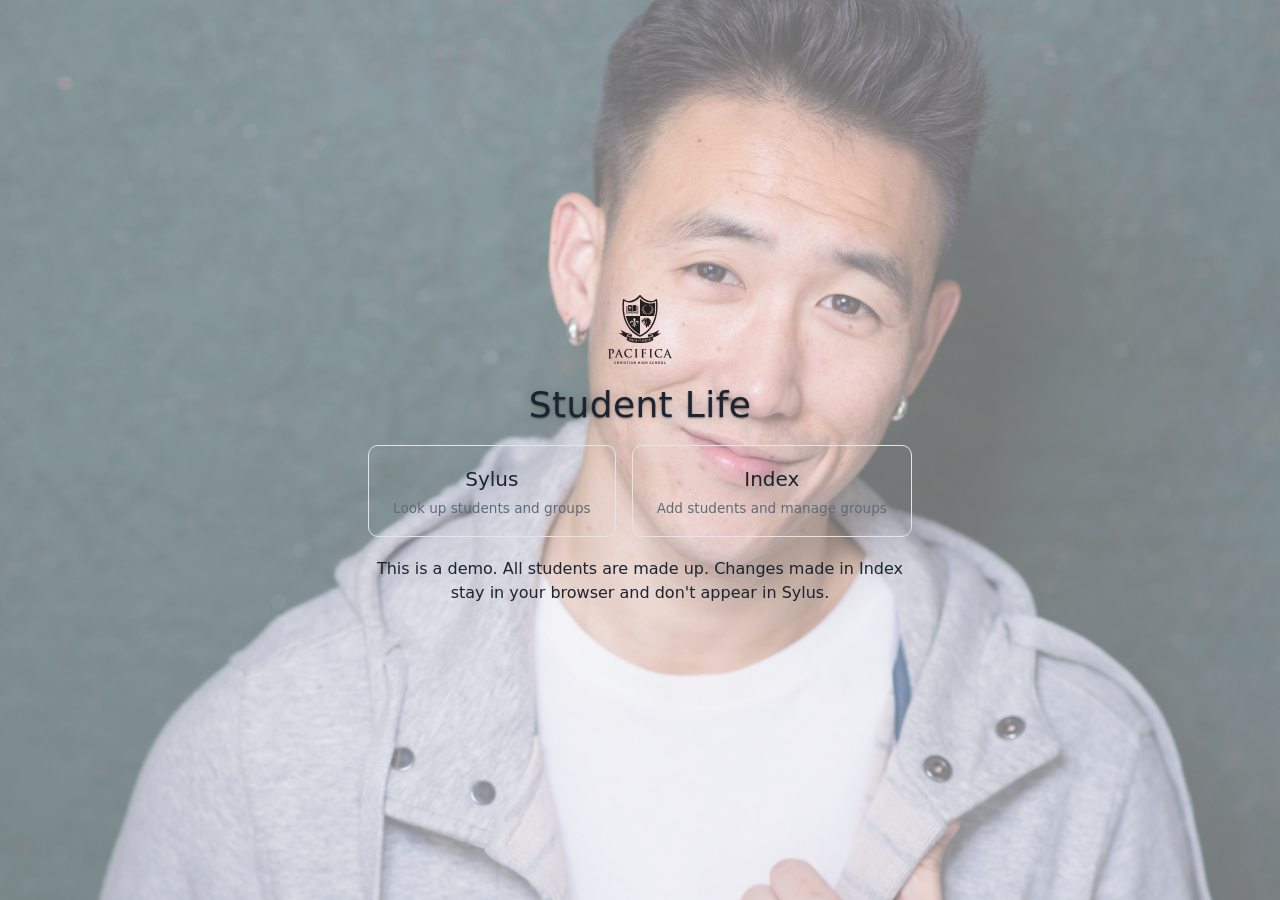
<file: index.html>
<!doctype html>
<html lang="en">
<head>
<meta charset="utf-8">
<meta name="viewport" content="width=device-width, initial-scale=1">
<title>Sylus and Index</title>
<link rel="stylesheet" href="shared/code/styles.css">
<style>
  body { background-image: url("sylus/output/background.jpg"); overflow: auto; }
  .landing { position: relative; min-height: 100%; display: flex; flex-direction: column; align-items: center; justify-content: center;
    gap: 20px; padding: 24px 16px; text-align: center; }
  .landing p { margin: 0; max-width: 34em; }
  .choices { display: flex; flex-wrap: wrap; justify-content: center; gap: 16px; }
  .choice { display: block; min-width: 220px; padding: 18px 24px; color: var(--text); text-decoration: none; font-size: 1.25rem;
    border: var(--box-border); border-radius: 10px; }
  .choice:hover { background: color-mix(in srgb, var(--text) 10%, transparent); }
  .choice small { display: block; margin-top: 4px; font-size: .85rem; color: var(--muted); }
</style>
</head>
<body>
<div class="landing">
  <img class="logo" src="sylus/output/logo.svg" alt="Pacifica logo">
  <h1>Student Life</h1>
  <div class="choices">
    <a class="choice" href="sylus/">Sylus<small>Look up students and groups</small></a>
    <a class="choice" href="index/">Index<small>Add students and manage groups</small></a>
  </div>
  <p>This is a demo. All students are made up. Changes made in Index stay in your browser and don't appear in Sylus.</p>
</div>
</body>
</html>
</file>
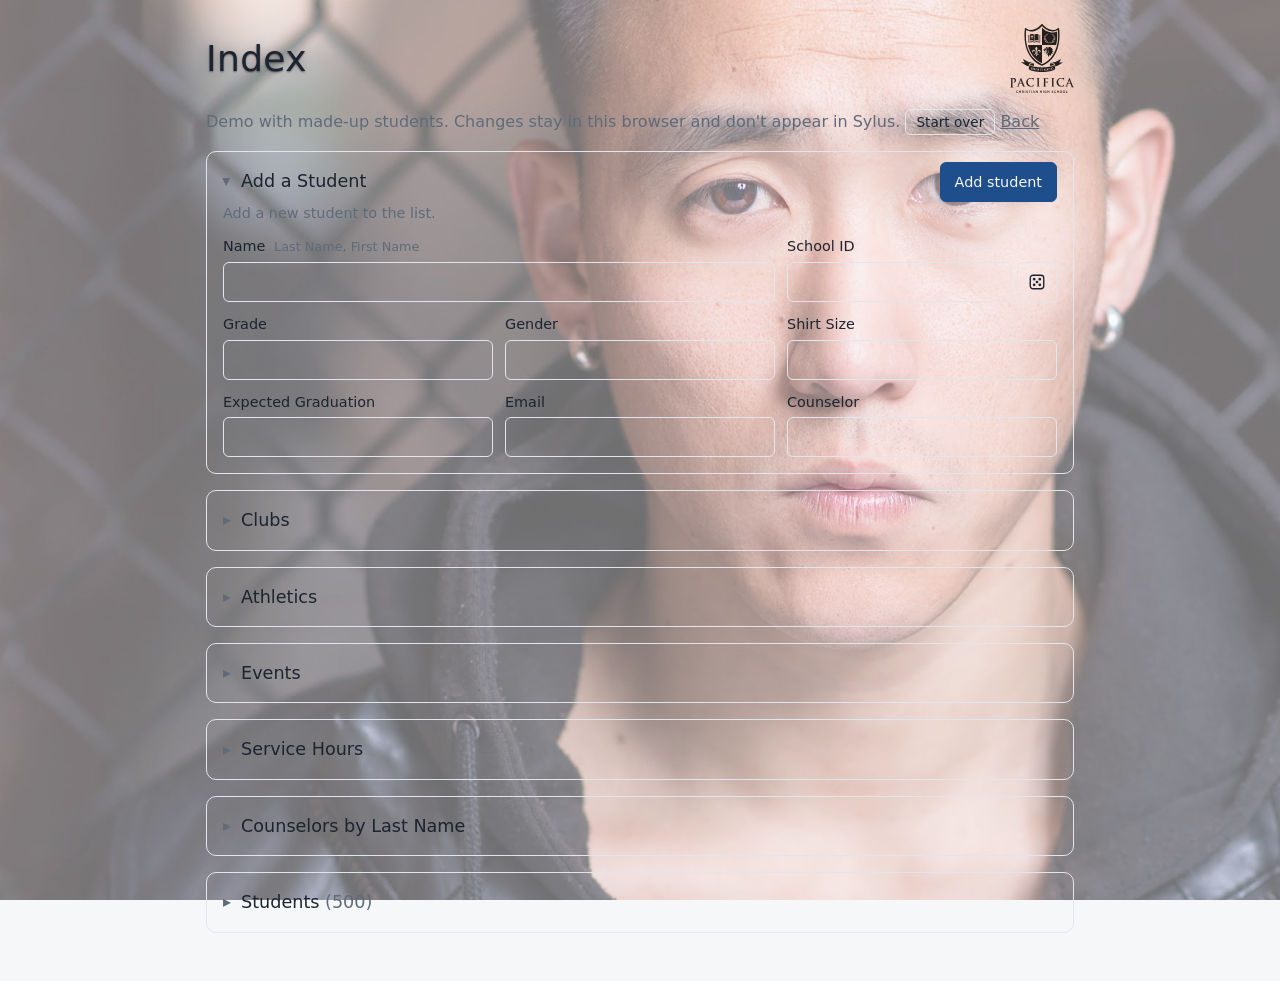
<file: index/index.html>
<!doctype html>
<html lang="en">
<head>
<meta charset="utf-8">
<meta name="viewport" content="width=device-width, initial-scale=1">
<title>Index</title>
<link rel="stylesheet" href="../shared/code/styles.css">
<link rel="stylesheet" href="page.css">
</head>
<body>
<main>
  <header class="header">
    <h1>Index</h1>
    <img class="logo" id="logo" alt="Pacifica logo" hidden>
  </header>
  <p class="demo-note">Demo with made-up students. Changes stay in this browser and don't appear in Sylus.
    <button type="button" id="demo-reset">Start over</button> <a class="demo-back" href="../">Back</a></p>

  <details class="panel" open>
    <summary><h2>Add a Student</h2></summary>
    <p class="hint">Add a new student to the list.</p>
    <!-- Three boxes a row. Each label is a name line then its box, so the boxes line up. -->
    <form id="add-form" class="form-grid" autocomplete="off" novalidate>
      <label class="wide"><span class="field">Name <span class="format">Last Name, First Name</span></span>
        <span class="pick"><input name="student_name" required pattern=".+,.+" title="Last Name, First Name">
        <ul id="name-similar" class="suggestions info" hidden></ul></span></label>
      <label><span class="field">School ID</span>
        <span class="with-button"><input name="school_id" required inputmode="numeric" maxlength="6" pattern="\d{6}" title="6 digits">
          <button type="button" id="random-id" class="icon-button" title="Random School ID" aria-label="Random School ID">
            <svg viewBox="0 0 16 16" aria-hidden="true"><rect x="2" y="2" width="12" height="12" rx="2.5"/><circle cx="5.5" cy="5.5" r=".6"/><circle cx="10.5" cy="5.5" r=".6"/><circle cx="8" cy="8" r=".6"/><circle cx="5.5" cy="10.5" r=".6"/><circle cx="10.5" cy="10.5" r=".6"/></svg>
          </button></span></label>

      <!-- Typed boxes: suggestions drop down, and "m", "junior" or "extra large" are understood.
           Grade and expected graduation fill each other in, so only one is needed. -->
      <label><span class="field">Grade</span>
        <span class="pick"><input name="grade" data-choices="grade">
        <ul class="suggestions" role="listbox" hidden></ul></span></label>
      <label><span class="field">Gender</span>
        <span class="pick"><input name="gender" data-choices="gender" required>
        <ul class="suggestions" role="listbox" hidden></ul></span></label>
      <label><span class="field">Shirt Size</span>
        <span class="pick"><input name="tshirt_size" data-choices="tshirt_size" required>
        <ul class="suggestions" role="listbox" hidden></ul></span></label>

      <label><span class="field">Expected Graduation</span>
        <span class="pick"><input name="graduation_year" data-choices="graduation_year" inputmode="numeric" maxlength="4">
        <ul class="suggestions" role="listbox" hidden></ul></span></label>
      <label><span class="field">Email</span> <input name="email" type="email"></label>
      <label><span class="field">Counselor <span id="counselor-note" class="note" hidden></span></span>
        <span class="pick"><input name="counselor" autocomplete="off">
        <ul id="counselor-list" class="suggestions" role="listbox" hidden></ul></span></label>
      <div class="actions">
        <button type="button" id="undo-add" hidden>Undo</button>
        <button type="submit" class="primary">Add student</button>
      </div>
    </form>
    <p id="add-notice" class="notice" role="status" hidden></p>
    <div id="add-message" class="message" role="status"></div>
  </details>

  <!-- A section per CSV of groups (Clubs, Athletics, Events, Service Hours...), built by page.js. -->
  <div id="group-sections" class="group-sections"></div>

  <details class="panel">
    <summary><h2>Counselors by Last Name</h2></summary>
    <p class="hint">Give each counselor the students whose last names start with these letters.</p>
    <table class="rules">
      <thead><tr><th>From</th><th>To</th><th>Counselor</th><th></th></tr></thead>
      <tbody id="rules"></tbody>
    </table>
    <div class="actions">
      <button type="button" id="add-rule">Add a range</button>
      <button type="button" id="preview" class="primary">Preview changes</button>
    </div>
    <div id="preview-result"></div>
  </details>

  <details class="panel">
    <summary><h2>Students <span id="count" class="count"></span></h2></summary>
    <div class="toolbar students-bar">
      <p class="hint">Click a name to see that student's details.</p>
      <button type="button" id="copy-all-emails" class="copy-emails">Copy emails</button>
      <div class="sort"><select id="grade-only" aria-label="Show one grade"></select></div>
      <div class="sort">
        <select id="sort-by" aria-label="Sort by">
          <option value="first_name">First name</option>
          <option value="last_name">Last name</option>
        </select>
        <button type="button" id="sort-dir" aria-label="Ascending, click for descending" title="Ascending"></button>
      </div>
    </div>
    <div id="students-message" class="message" role="status"></div>
    <input id="students-search" class="list-search" placeholder="Search students" aria-label="Search students" autocomplete="off" spellcheck="false">
    <ul id="students" class="students"></ul>
  </details>
</main>

<!-- One student's details: every students.csv column and their rows in every other CSV. -->
<dialog id="student-dialog" class="dialog" aria-labelledby="dialog-name">
  <div class="dialog-head">
    <h2 id="dialog-name"></h2>
    <button type="button" id="dialog-close" class="close" aria-label="Close">×</button>
  </div>
  <div id="dialog-body" class="details"></div>
  <div class="dialog-foot">
    <div id="dialog-message" class="message" role="status"></div>
    <div class="actions"><button type="button" id="delete" class="danger">Delete student</button></div>
  </div>
</dialog>

<!-- One student's entry in a group: a box for each detail that can be changed. -->
<dialog id="member-dialog" class="dialog" aria-labelledby="member-name">
  <form id="member-form">
    <div class="dialog-head">
      <h2 id="member-name"></h2>
      <button type="button" id="member-close" class="close" aria-label="Close">×</button>
    </div>
    <p id="member-group" class="member-group"></p>
    <div id="member-fields" class="member-fields"></div>
    <div class="dialog-foot">
      <p id="member-notice" class="notice" role="status" hidden></p>
      <div id="member-message" class="message" role="status"></div>
      <div class="actions">
        <button type="button" id="member-cancel">Cancel</button>
        <button type="submit" class="primary">Save</button>
      </div>
    </div>
  </form>
</dialog>

<!-- The one pop-up that asks before a student is added or anything is deleted or removed. -->
<dialog id="confirm-dialog" class="dialog confirm" aria-labelledby="confirm-question">
  <div class="confirm-box">
    <p id="confirm-question"></p>
    <ul id="confirm-issues" class="confirm-issues" hidden></ul>
    <div class="actions">
      <button type="button" id="confirm-no">Cancel</button>
      <button type="button" id="confirm-yes" class="danger"></button>
    </div>
  </div>
</dialog>
<script src="../shared/code/dom.js"></script>
<script src="../shared/code/sort.js"></script>
<script src="../shared/code/names.js"></script>
<script src="choices.js"></script>
<script src="demo.js"></script>
<script src="page.js"></script>
</body>
</html>
</file>
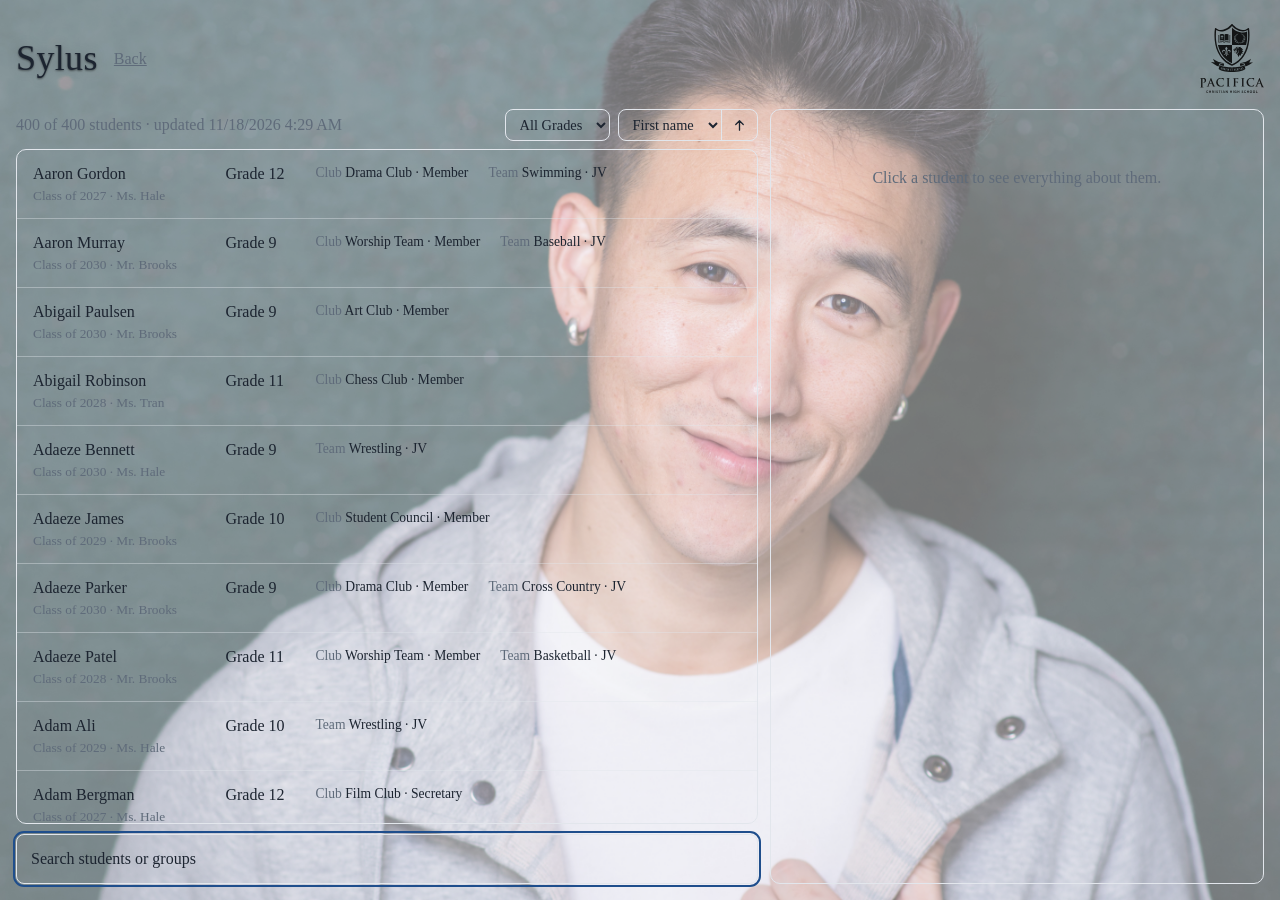
<file: sylus/index.html>
<!doctype html>
<html lang="en">
<head>
<meta charset="utf-8">
<meta name="viewport" content="width=device-width, initial-scale=1">
<title>Sylus</title>
<!-- Page parts live in elements/ and ../shared/code/. The data comes only from output/data.js,
     which build/build.js writes; this page never reads the CSVs or connects to anything. -->
<link rel="stylesheet" href="../shared/code/styles.css">
</head>
<body>
<main class="wide">
  <header class="header">
    <h1>Sylus</h1>
    <a class="demo-back" href="../">Back</a>
    <img class="logo" id="logo" alt="Pacifica logo" hidden>
  </header>

  <!-- Split screen: the students on the left (with their count, sort and search lined up
       with the list), and the one you click shown in full on the right, the whole height. -->
  <div class="split">
    <div class="side">
      <div class="toolbar">
        <span class="count"><span id="count"></span><span class="built" id="built"></span></span>
        <div class="sort-controls">
        <div class="sort"><select id="grade-only" aria-label="Show one grade"></select></div>
        <div class="sort">
          <select id="sort-by" aria-label="Sort by">
            <option value="first_name">First name</option>
            <option value="last_name">Last name</option>
            <option value="grade">Grade</option>
          </select>
          <button type="button" id="sort-dir" aria-label="Ascending, click for descending" title="Ascending"></button>
        </div>
        </div>
      </div>
      <div class="list" id="list"></div>
      <div id="error"></div>
      <div class="reading" id="reading" hidden></div>
      <form class="search" id="search-form" autocomplete="off">
        <input id="q" placeholder="Search students or groups" role="combobox" aria-expanded="false"
          aria-controls="suggestions" aria-autocomplete="list" enterkeyhint="search" autofocus>
        <ul class="suggestions" id="suggestions" role="listbox" hidden></ul>
      </form>
    </div>
    <aside class="detail" id="detail" aria-live="polite">
      <div class="detail-empty">Click a student to see everything about them.</div>
    </aside>
  </div>
</main>

<script src="output/data.js"></script>
<script src="../shared/code/dom.js"></script>
<script src="../shared/code/names.js"></script>
<script src="elements/search.js"></script>
<script src="elements/header.js"></script>
<script src="../shared/code/sort.js"></script>
<script src="elements/list.js"></script>
<script src="elements/search-box.js"></script>
<script src="elements/app.js"></script>
</body>
</html>
</file>
<file: shared/code/styles.css>
/* Sylus styles. Colours are set once here and swapped for dark mode. */
:root {
  --bg: #f6f7f9; --card: #ffffff; --text: #1c2430; --muted: #5f6b7a; --line: #e2e6ec;
  --accent: #1f4e8c; --chip: #eef2f7; --hover: #f2f5f9;
  --error-bg: #fdf3e7; --error: #8a4b00;
  --logo-filter: brightness(0) opacity(.85);   /* white logo drawn dark on the light theme */
  --tint: .45;                                 /* how much the background picture is dimmed (0 to 1; lower = brighter) */
  --list-fill: 0%;                             /* how solid the list, search bar and sort boxes are: 0% = see-through, 100% = solid */
  --box-border: 1.5px solid var(--line);       /* outline around those boxes; none removes it */
  --row-divider: 40%;                          /* how visible the line between students is: 0% = none, 100% = full */
  /* Bahnschrift comes with Windows: squarer and crisper than the default rounded font.
     Put "Segoe UI" first to go back to the old look. */
  --font: "Bahnschrift", "Segoe UI", system-ui, -apple-system, sans-serif;
  --weight: 300;                               /* how heavy the text is: 300 light, 400 normal, 500 medium */
  /* Sylus's own font (Index keeps --font): Georgia comes with Windows, a serif like Times
     New Roman but softer and a little stronger. */
  --sylus-font: Georgia, "Palatino Linotype", "Book Antiqua", serif;
  --sylus-weight: 400;
  --scrollbar: color-mix(in srgb, var(--line) 55%, transparent);   /* scrollbar colour while scrolling */
  --title-size: 2.25rem;
}
@media (prefers-color-scheme: dark) {
  :root {
    --bg: #12161c; --card: #1b2129; --text: #f8fafc; --muted: #9aa5b4; --line: #2c3540;
    --accent: #6fa3e8; --chip: #252d38; --hover: #212833;
    --error-bg: #3a2a14; --error: #f0c27a;
    --logo-filter: none;
  }
}

* { box-sizing: border-box; }
html, body { height: 100%; }
body { margin: 0; color: var(--text); overflow: hidden;
  background: var(--bg) center / cover no-repeat fixed;   /* the picture is set by elements/header.js */
  font: var(--weight) 16px/1.5 var(--font); }
/* A tint over the background picture keeps the text readable. */
body::before { content: ""; position: fixed; inset: 0; background: var(--bg); opacity: var(--tint); pointer-events: none; }
button { font: inherit; cursor: pointer; }

/* The page itself never scrolls: only the list does. Search sits at the bottom. */
main { position: relative; max-width: 900px; height: 100%; margin: 0 auto; padding: 24px 16px 16px;
  display: flex; flex-direction: column; }

/* Sylus is wider than Index, to fit the split screen. */
main.wide { max-width: 1320px; font-family: var(--sylus-font); --weight: var(--sylus-weight); font-weight: var(--weight); }

/* Split screen: the list on the left, the chosen student on the right. Each side scrolls
   on its own. On a narrow window the student shows under the list instead. */
.split { flex: 1; min-height: 0; display: grid; grid-template-columns: minmax(0, 1.5fr) minmax(0, 1fr); gap: 12px; margin-top: 16px; }
/* The left side: count and sort, the list, then the search bar, all the list's width. */
.side { display: flex; flex-direction: column; min-height: 0; }
.side .toolbar { margin-top: 0; }
.detail { min-height: 0; overflow-y: auto; overscroll-behavior: contain; padding: 16px 18px;
  background: color-mix(in srgb, var(--card) var(--list-fill), transparent);
  border: var(--box-border); border-radius: 10px; }
.detail-empty { color: var(--muted); text-align: center; margin-top: 40px; }
.detail-head h2 { margin: 0; font-size: 1.4rem; font-weight: 500; }
.detail-head small { display: block; color: var(--muted); }
.detail .groups { margin: 10px 0 4px; }
.detail .section { margin-top: 14px; }
/* Everything under the tags uses the tags' format: the same size, labels and headings in
   the muted colour like a tag's "Club", values in the normal colour. */
.detail .section h3 { font-size: .85rem; font-weight: 400; text-transform: none; letter-spacing: normal; margin-bottom: 4px; }
.detail .section ul, .detail .none { font-size: .85rem; }
.detail .details { padding: 0; }
.row.selected > .row-head { background: color-mix(in srgb, var(--text) 12%, transparent); }
@media (max-width: 800px) {
  .split { grid-template-columns: 1fr; grid-template-rows: minmax(0, 1fr) auto; }
  .detail { max-height: 45vh; }
}

/* Header */
.header { display: flex; justify-content: space-between; align-items: center; gap: 16px; }
/* The title: bigger, with a soft shadow so it stands out from the background picture. */
h1 { font-size: var(--title-size); font-weight: 500; letter-spacing: .01em; line-height: 1.15; margin: 0;
  text-shadow: 0 1px 2px rgba(0, 0, 0, .45), 0 0 12px rgba(0, 0, 0, .25); }
.sub { color: var(--muted); margin: 0; }
.logo { flex: none; width: 64px; height: auto; filter: var(--logo-filter); }
.logo[hidden] { display: none; }

/* Toolbar: count and the sort control */
.toolbar { display: flex; flex-wrap: wrap; justify-content: space-between; align-items: center; gap: 8px; margin: 16px 0 8px; }
.count { color: var(--muted); }   /* the "updated ..." date inside it matches the student count */
.sort { display: flex; align-items: stretch; font-size: .9rem;
  background: color-mix(in srgb, var(--card) var(--list-fill), transparent);
  border: var(--box-border); border-radius: 8px; overflow: hidden; }
.sort select { padding: 6px 10px; font: inherit; color: var(--text); background: transparent; border: 0; cursor: pointer; }
.sort select option { background: var(--card); }
.sort button { display: grid; place-items: center; width: 36px; padding: 0; color: var(--text);
  background: transparent; border: 0; border-left: 1px solid var(--line); }
/* The direction arrow: points up for ascending, turns smoothly to point down for descending. */
.sort button svg { width: 15px; height: 15px; fill: none; stroke: currentColor; stroke-width: 1.4;
  stroke-linecap: round; stroke-linejoin: round; transition: transform .2s ease; }
.sort button.down svg { transform: rotate(180deg); }
.sort select:hover, .sort button:hover { background: color-mix(in srgb, var(--text) 7%, transparent); }
.sort select:focus-visible, .sort button:focus-visible { outline: 2px solid var(--accent); outline-offset: -2px; }

/* The grade menu and the sort control, side by side. */
.sort-controls { display: flex; flex-wrap: wrap; gap: 8px; }

/* The list */
.list { flex: 1; min-height: 0; overflow-y: auto; overscroll-behavior: contain;
  background: color-mix(in srgb, var(--card) var(--list-fill), transparent);
  border: var(--box-border); border-radius: 10px; }

/* Scrollbars stay hidden until you scroll (elements/dom.js adds .scrolling for a moment),
   then show faintly in --scrollbar. */
.list, .detail { scrollbar-width: thin; scrollbar-color: transparent transparent; }
.list.scrolling, .detail.scrolling { scrollbar-color: var(--scrollbar) transparent; }
.list::-webkit-scrollbar, .detail::-webkit-scrollbar { width: 8px; }
.list::-webkit-scrollbar-track, .detail::-webkit-scrollbar-track { background: transparent; }
.list::-webkit-scrollbar-thumb, .detail::-webkit-scrollbar-thumb { background: transparent; border-radius: 8px; }
.list.scrolling::-webkit-scrollbar-thumb, .detail.scrolling::-webkit-scrollbar-thumb { background: var(--scrollbar); }
.row { border-top: 1px solid color-mix(in srgb, var(--line) var(--row-divider), transparent); }
.row:first-child { border-top: 0; }
.row-head { display: grid; grid-template-columns: minmax(150px, 1fr) 70px 2.4fr; gap: 12px; align-items: start;
  width: 100%; padding: 12px 16px; text-align: left; background: none; border: 0; color: var(--text); }
.row-head:hover { background: color-mix(in srgb, var(--text) 7%, transparent); }
.who { font-weight: var(--weight); }
.who small { display: block; font-weight: var(--weight); color: var(--muted); }
.grade { color: var(--text); }   /* same white as the names so it stands out on the background */
.groups { display: flex; flex-wrap: wrap; gap: 4px; }
/* Group tags next to each name: see-through like the boxes. */
.chip { background: color-mix(in srgb, var(--chip) var(--list-fill), transparent);
  padding: 1px 8px; border-radius: 6px; font-size: .85rem; }
.chip b { font-weight: 400; color: var(--muted); }
.details { padding: 0 16px 14px; }
.section { margin-top: 8px; }
.section h3 { font-size: .75rem; text-transform: uppercase; letter-spacing: .04em; color: var(--muted); margin: 0 0 2px; }
.section ul { margin: 0; padding-left: 18px; font-size: .95rem; }
.section ul.profile { list-style: none; padding-left: 0; display: flex; flex-wrap: wrap; gap: 4px 20px; }
.profile b { font-weight: 400; color: var(--muted); }
.copy { display: inline-grid; place-items: center; width: 24px; height: 24px; margin-left: 4px; padding: 0;
  vertical-align: middle; color: var(--muted); background: transparent; border: 0; border-radius: 5px; }
.copy svg { width: 15px; height: 15px; fill: none; stroke: currentColor; stroke-width: 1.3;
  stroke-linecap: round; stroke-linejoin: round; }
.copy:hover { color: var(--text); background: color-mix(in srgb, var(--text) 10%, transparent); }
.copy:focus-visible { outline: 2px solid var(--accent); outline-offset: 1px; }
.none { color: var(--muted); font-size: .9rem; }
.empty { padding: 24px 16px; color: var(--muted); text-align: center; }
.error { background: var(--error-bg); color: var(--error); padding: 12px 14px; border-radius: 8px; margin-top: 10px; }

/* What the search was read as */
.reading { display: flex; flex-wrap: wrap; align-items: center; gap: 6px; margin: 10px 0 0; color: var(--muted); font-size: .9rem; }
.reading[hidden] { display: none; }
.tag { background: var(--chip); color: var(--text); padding: 2px 10px; border-radius: 999px; }
.tag.ignored { text-decoration: line-through; color: var(--muted); }
.tag.not { background: var(--error-bg); color: var(--error); }
.link { background: none; border: 0; padding: 0; color: var(--accent); text-decoration: underline; }

/* Search box and suggestions (suggestions open upwards) */
.search { position: relative; margin-top: 10px; }
.search input { width: 100%; padding: 12px 14px; font: inherit; color: var(--text);
  background: color-mix(in srgb, var(--card) var(--list-fill), transparent);
  border: var(--box-border); border-radius: 8px; }
.search input::placeholder { color: var(--text); opacity: 1; }   /* same colour as the names */
.search input:focus { outline: 2px solid var(--accent); outline-offset: 1px; }
/* The suggestions pop up over the list, so they blur what's behind them to stay readable. */
.suggestions { position: absolute; bottom: calc(100% + 4px); left: 0; right: 0; z-index: 10; margin: 0; padding: 4px;
  list-style: none; background: color-mix(in srgb, var(--bg) 55%, transparent);
  -webkit-backdrop-filter: blur(12px); backdrop-filter: blur(12px);
  border: var(--box-border); border-radius: 8px; box-shadow: 0 -8px 24px rgba(0,0,0,.12); }
.suggestions[hidden] { display: none; }
.suggestions li { display: flex; justify-content: space-between; gap: 12px; padding: 8px 10px; border-radius: 6px; cursor: pointer; }
.suggestions li[aria-selected="true"], .suggestions li:hover { background: color-mix(in srgb, var(--text) 10%, transparent); }
.suggestions .kind { color: var(--muted); font-size: .85rem; white-space: nowrap; }

@media (max-width: 600px) {
  main { padding-top: 16px; }
  .sub { display: none; }
  .row-head { grid-template-columns: 1fr auto; }
  .groups { grid-column: 1 / -1; }
}

/* The online demo's links and note. */
.demo-back { color: var(--muted); margin-right: auto; }
.demo-note { color: var(--muted); margin: 0; }
.demo-note button { padding: 2px 10px; font-size: .85rem; }
</file>
<file: index/page.css>
/* The entry tool reuses the lookup page's colours (lookup-styles.css) and adds forms. */
body { overflow: auto; }
/* The tint over the background only shows when there is a picture (images/index-background.jpg). */
body:not(.has-background)::before { display: none; }
main { height: auto; gap: 16px; padding-bottom: 48px; }
h2 { font-size: 1.1rem; font-weight: 500; margin: 0 0 12px; }   /* same weight as the title */
/* See-through like the lookup page's list. --panel-fill follows --list-fill in
   elements/styles.css; set it here instead to give this page its own (0% clear, 100% solid). */
:root { --panel-fill: var(--list-fill); --warning-red: #ff5a5f; }
.panel { background: color-mix(in srgb, var(--card) var(--panel-fill), transparent);
  border: var(--box-border); border-radius: 10px; padding: 16px; }   /* same border as Sylus's boxes */
/* Under a section's title: its description, or a warning in its place. */
.hint { color: var(--muted); margin: -4px 0 12px; }
.warning { color: var(--warning-red); margin: -4px 0 12px; }

/* Fold-away panels: click the heading (or its arrow) to open or close. */
details.panel > summary { display: flex; align-items: center; gap: 10px; cursor: pointer; list-style: none; }
details.panel > summary::-webkit-details-marker { display: none; }
details.panel > summary::before { content: "▸"; color: var(--muted); font-size: 1rem; transition: transform .15s; }
details.panel[open] > summary::before { transform: rotate(90deg); }
details.panel > summary h2 { margin: 0; }
details.panel[open] > summary { margin-bottom: 12px; }
details.panel > summary:focus-visible { outline: 2px solid var(--accent); outline-offset: 4px; border-radius: 4px; }
.grid { display: grid; grid-template-columns: repeat(auto-fill, minmax(200px, 1fr)); gap: 12px; }
label { display: flex; flex-direction: column; gap: 4px; font-size: .9rem; color: var(--text); }

/* Add a student: three boxes a row (one on a phone), every box at the same height. */
.form-grid { display: grid; grid-template-columns: repeat(3, minmax(0, 1fr)); gap: 12px; }
.form-grid label { justify-content: flex-end; }
.form-grid .field { white-space: nowrap; overflow: hidden; text-overflow: ellipsis; }
.form-grid input, .form-grid select { width: 100%; box-sizing: border-box; }
/* Labels are flex boxes, which would otherwise override hidden (the New club name box). */
label[hidden] { display: none; }
.form-grid .wide { grid-column: span 2; }
/* A box with a small button beside it: School ID and its random button. */
.with-button { display: flex; gap: 6px; }
.with-button input { min-width: 0; }
.icon-button { flex: none; display: grid; place-items: center; width: var(--entry-box); height: var(--entry-box); padding: 0; }
.icon-button svg { width: 18px; height: 18px; fill: none; stroke: currentColor; stroke-width: 1.2; }
.format { color: var(--muted); font-size: .8rem; margin-left: 4px; }
.note { color: var(--warning-red); font-size: .8rem; margin-left: 4px; }
.form-grid .actions { grid-column: 1 / -1; }
@media (max-width: 600px) { .form-grid { grid-template-columns: 1fr; } .form-grid .wide { grid-column: auto; } }

/* Typed boxes' suggestions drop down under the box (Sylus's open upwards). */
.pick { position: relative; display: block; }
.pick .suggestions { top: calc(100% + 4px); bottom: auto; box-shadow: 0 8px 24px rgba(0,0,0,.12); }
.pick input.unknown { outline: 2px solid var(--error); outline-offset: 1px; }
/* Boxes and buttons are see-through like Sylus's search bar and sort control (--list-fill). */
input, select { padding: 8px 10px; font: inherit; color: var(--text);
  background: color-mix(in srgb, var(--card) var(--list-fill), transparent);
  border: 1px solid var(--line); border-radius: 6px; }
select option { background: var(--card); }
input:focus, select:focus { outline: 2px solid var(--accent); outline-offset: 1px; }
.actions { display: flex; gap: 8px; align-items: end; flex-wrap: wrap; margin-top: 4px; }
button { padding: 8px 14px; border-radius: 6px; border: 1px solid var(--line); color: var(--text);
  background: color-mix(in srgb, var(--card) var(--list-fill), transparent); }
button:hover { background: color-mix(in srgb, var(--text) 7%, transparent); }
button.primary { background: var(--accent); border-color: var(--accent); color: var(--bg); font-weight: 500; }
.message { margin-top: 12px; }
.message:empty { display: none; }
.ok { background: var(--chip); padding: 10px 12px; border-radius: 8px; }
.ok .undo { margin-left: 6px; padding: 2px 10px; font-size: .85rem; }
.rules { border-collapse: collapse; margin-bottom: 8px; }
.rules th { text-align: left; font-weight: 400; color: var(--muted); font-size: .85rem; padding: 0 8px 4px 0; }
.rules td { padding: 0 8px 6px 0; }
.rules input.letter { width: 3.5em; text-align: center; text-transform: uppercase; }
.changes { margin: 12px 0 0; padding-left: 18px; }
.students { list-style: none; margin: 0; padding: 0; columns: 2 220px; }
.students li { padding: 2px 0; break-inside: avoid; }
.students small { color: var(--muted); }
.count { color: var(--muted); font-weight: var(--weight); }

/* Group sections sit in the page like the other sections. */
.group-sections { display: contents; }

/* Group sections: the name search reuses the lookup page's search box, suggestions opening upwards. */
.labelled .search { margin-top: 0; }
.form-grid .labelled { display: flex; flex-direction: column; gap: 4px; justify-content: flex-end; }
.form-grid .labelled[hidden], .panel .actions[hidden], .drop-button[hidden] { display: none; }
/* The student lookup and the dropdowns open under their box; long lists scroll. */
.labelled .suggestions { top: calc(100% + 4px); bottom: auto; box-shadow: 0 8px 24px rgba(0,0,0,.12); }
.panel .suggestions { max-height: 16rem; overflow-y: auto; }
.panel input.unknown { outline: 2px solid var(--warning-red); outline-offset: 1px; }
.club-heading { font-weight: 500; margin: 0; }
/* The group's name on the left, its role and sort controls on the right. */
.member-head { display: flex; flex-wrap: wrap; justify-content: space-between; align-items: center; gap: 8px; margin: 16px 0 8px; }
.member-head[hidden] { display: none; }
.member-controls { display: flex; flex-wrap: wrap; gap: 8px; margin-left: auto; }
/* Member lists: rows in a grid, so the Remove buttons form straight lines down each column
   and across each row, however long the text beside them is. */
.students.members { columns: auto; display: grid; grid-template-columns: repeat(auto-fill, minmax(min(320px, 100%), 1fr)); column-gap: 28px; }
.students li.member { display: grid; grid-template-columns: minmax(0, 1fr) auto; align-items: center; gap: 12px; padding: 6px 0;
  border-bottom: 1px solid color-mix(in srgb, var(--line) var(--row-divider), transparent); }
/* One line per row: anything longer than the row ends in "…". The whole row opens the pop-up. */
.students li.member > span { white-space: nowrap; overflow: hidden; text-overflow: ellipsis; }
.students li.member { cursor: pointer; }
.students li.member:hover { background: color-mix(in srgb, var(--text) 6%, transparent); }
.members .name:hover { text-decoration: none; }
.sort button[hidden] { display: none; }
.students li.member button { padding: 2px 10px; font-size: .85rem; }
.suggestions li.taken { color: var(--muted); cursor: default; }

/* Students list: the description with the sort control beside it, then names that open the pop-up. */
.students-bar { margin-top: 0; }
.students-bar .hint { margin: 0 auto 0 0; }
.then { color: var(--muted); }
.students .name { background: none; border: 0; padding: 0; color: var(--text); font: inherit; cursor: pointer; text-align: left; }
.students .name:hover { text-decoration: underline; }

/* The student pop-up, laid out like a student opened on Sylus. The profile is two columns
   when there's room, one on a narrow window. */
.dialog { width: min(720px, calc(100vw - 32px)); max-height: calc(100vh - 48px); padding: 0; color: var(--text);
  background: color-mix(in srgb, var(--bg) 80%, transparent); -webkit-backdrop-filter: blur(16px); backdrop-filter: blur(16px);
  border: var(--box-border); border-radius: 10px; }
.dialog::backdrop { background: rgba(0, 0, 0, .45); }
.dialog-head { display: flex; align-items: center; justify-content: space-between; gap: 12px; padding: 14px 16px 6px; }
.dialog-head h2 { margin: 0; }
.close { padding: 0 8px; font-size: 1.4rem; line-height: 1.4; background: transparent; border: 0; color: var(--muted); }
.dialog .section ul.profile { display: grid; grid-template-columns: repeat(2, minmax(0, 1fr)); gap: 4px 20px; }
@media (max-width: 560px) { .dialog .section ul.profile { grid-template-columns: 1fr; } }
.dialog .profile li { overflow-wrap: anywhere; }
.dialog .none { color: var(--muted); font-size: .9rem; }
.dialog-foot { padding: 0 16px 16px; }
.dialog-foot .actions { justify-content: flex-end; }
/* The note under a form saying what's still to fill in. */
.notice { color: var(--warning-red); margin: 10px 0 0; }
.notice[hidden] { display: none; }

/* The search box above each list of students. */
.panel .list-search { width: 100%; margin-bottom: 10px; }
.panel .list-search::placeholder { color: var(--text); opacity: 1; }

/* The Copy emails buttons, next to a list's title. */
.panel .copy-emails { padding: 2px 10px; font-size: .85rem; white-space: nowrap; }

/* The pop-up for a student's entry in a group. */
.member-group { color: var(--muted); margin: 0; padding: 0 16px; }
.member-fields { display: grid; grid-template-columns: repeat(auto-fit, minmax(200px, 1fr)); gap: 12px; padding: 14px 16px; }
.member-fields input { width: 100%; height: var(--entry-box); padding: 0 10px; font-size: var(--entry-text); }

/* The confirm pop-up: small, with its buttons on the right. */
.dialog.confirm { width: min(420px, calc(100vw - 32px)); }
.confirm-box { padding: 18px 20px 16px; }
.confirm p { margin: 0 0 14px; }
.confirm-issues { margin: 0 0 14px; padding-left: 18px; color: var(--warning-red); font-size: .9rem; }
.confirm .actions { justify-content: flex-end; margin-top: 0; }
button.danger { background: var(--error-bg); color: var(--error); border-color: transparent; }

/* Index's picture is lined up by its top edge, so the top half shows rather than the middle. */
body.has-background { background-position: center top; }

/* One size for every section: all text at --entry-text, all boxes and action buttons at
   --entry-box. Change these two to resize the whole page together. */
:root { --entry-text: .9rem; --entry-box: 2.5rem; }
.panel, .panel label, .panel button, .warning, .club-heading, .students, .rules th { font-size: var(--entry-text); }
.panel input, .panel select { height: var(--entry-box); padding: 0 10px; font-size: var(--entry-text);
  border: 1px solid var(--line); border-radius: 6px; }
.panel .actions button { height: var(--entry-box); padding: 0 14px; }
.panel .sort select { height: calc(var(--entry-box) - 3px); border: 0; }
.panel .drop-button { position: relative; display: block; width: 100%; height: var(--entry-box); padding: 0 28px 0 10px; text-align: left;
  white-space: nowrap; overflow: hidden; text-overflow: ellipsis; border: 1px solid var(--line); border-radius: 6px; }
.panel .drop-button::after { content: "▾"; position: absolute; right: 10px; color: var(--muted); }
.drop-button:focus-visible { outline: 2px solid var(--accent); outline-offset: 1px; }

/* Add sits at the top right of its section, level with the section's title. */
details.panel { position: relative; }
.panel .form-grid .wide { grid-column: span 2; }
/* A box with a small button beside it: School ID and its random button. */
.with-button { display: flex; gap: 6px; }
.with-button input { min-width: 0; }
.icon-button { flex: none; display: grid; place-items: center; width: var(--entry-box); height: var(--entry-box); padding: 0; }
.icon-button svg { width: 18px; height: 18px; fill: none; stroke: currentColor; stroke-width: 1.2; }
.format { color: var(--muted); font-size: .8rem; margin-left: 4px; }
.note { color: var(--warning-red); font-size: .8rem; margin-left: 4px; }
.form-grid .actions { position: absolute; top: 10px; right: 16px; margin: 0; }

/* The group box can be typed in, with the same arrow as the other dropdowns. */
.panel .typeable input { padding-right: 28px; }
.typeable::after { content: "▾"; position: absolute; right: 10px; top: calc(var(--entry-box) / 2); transform: translateY(-50%);
  color: var(--muted); pointer-events: none; }
.panel .typeable input::placeholder { color: var(--text); opacity: 1; }

/* The "possibly taken" list is only for reading, so its rows don't act like choices. */
.suggestions.info li, .suggestions.info li:hover { cursor: default; background: none; }
</file>
